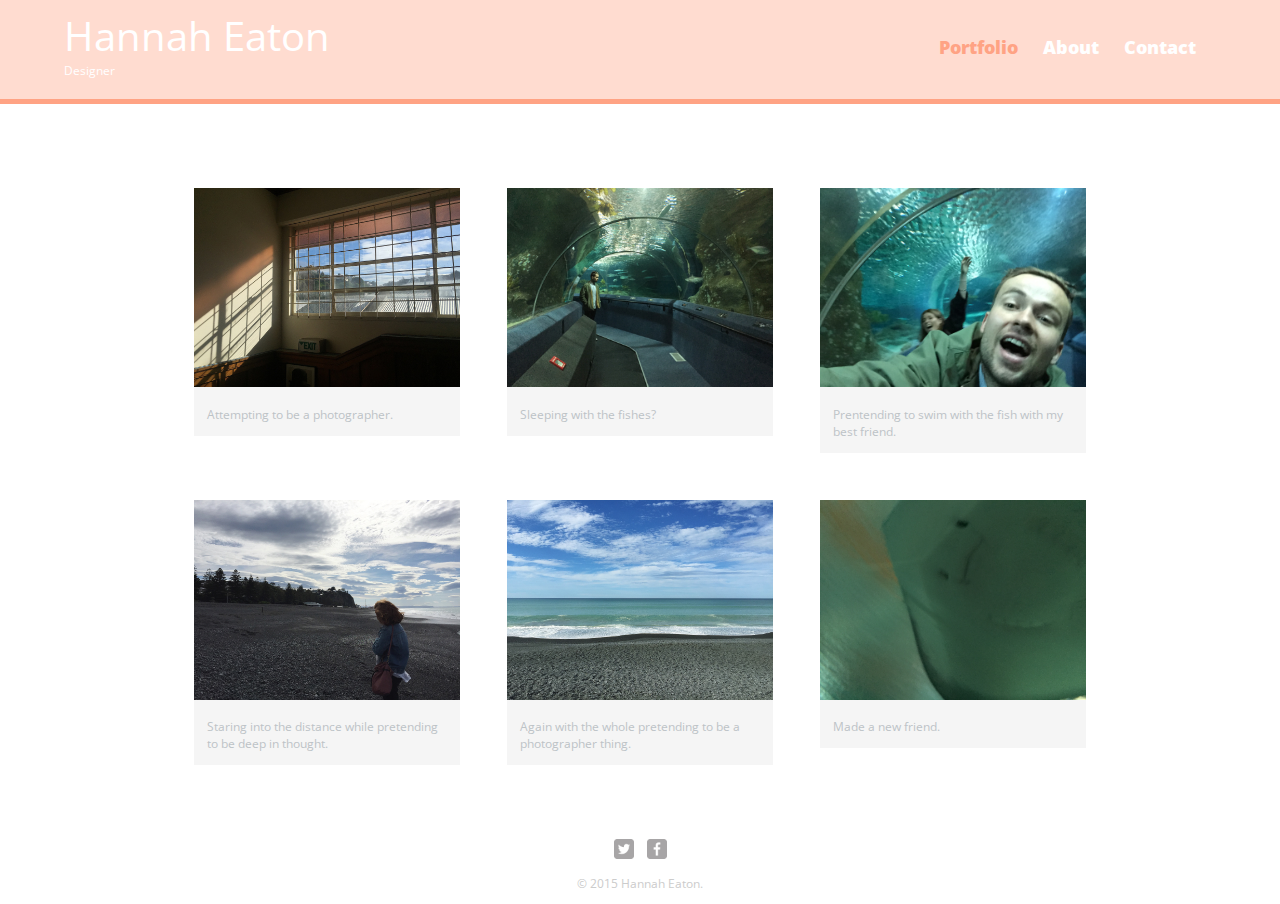
<file: index.html>
<!DOCTYPE html>
<html>
  <head>
    <meta charset="itf-8">
    <title>Hannah Eaton | Designer</title>
    <link rel="stylesheet" href="css/normalize.css">
    <link href='http://fonts.googleapis.com/css?family=Open+Sans:400,400italic,700,700italic' rel='stylesheet' type='text/css'>
    <link rel="stylesheet" href="css/main.css">
    <link rel="stylesheet" href="css/responsive.css">
    <meta name="viewport" content="width=device-width, intial-scale=1.0">
  </head>
  <body>
    <header>
      <a href="index.html" id="logo">
        <h1>Hannah Eaton</h1>
        <h2>Designer</h2>
      </a>
      <nav>
        <ul>
          <li><a href="index.html" class="selected">Portfolio</a></li>
          <li><a href="about.html">About</a></li>
          <li><a href="contact.html">Contact</a></li>
        </ul>
      </nav>
    </header>
    <div id="wrapper">
      <section>
        <ul id="gallery">
          <li>
            <a href="img/numbers-01.jpg">
              <img src="img/numbers-01.jpg" alt="">
              <p>Attempting to be a photographer.</p>
            </a>
          </li>
          <li>
            <a href="img/numbers-02.jpg">
              <img src="img/numbers-02.jpg" alt="">
              <p>Sleeping with the fishes?</p>
            </a>
          </li>
          <li>
            <a href="img/numbers-06.jpg">
              <img src="img/numbers-06.jpg" alt="">
              <p>Prentending to swim with the fish with my best friend.</p>
            </a>
          </li>
          <li>
            <a href="img/numbers-09.jpg">
              <img src="img/numbers-09.jpg" alt="">
              <p>Staring into the distance while pretending to be deep in thought.</p>
            </a>
          </li>
          <li>
            <a href="img/numbers-12.jpg">
              <img src="img/numbers-12.jpg" alt="">
              <p>Again with the whole pretending to be a photographer thing.</p>
            </a>
          </li>
           <li>
            <a href="img/numbers-13.jpg">
              <img src="img/numbers-13.jpg" alt="">
              <p>Made a new friend.</p>
            </a>
          </li
        </ul>
      </section>
      <footer>
        <a href="https://twitter.com/HannahEaton"><img src="img/twitter-wrap.png" alt="Twitter Logo" class="social-icon"></a>
        <a href="https://www.facebook.com/hannah.eaton"><img src="img/facebook-wrap.png" alt="Facebook Logo" class="social-icon"></a>
        <p>&copy; 2015 Hannah Eaton.</p>
      </footer>
    </div>
  </body>
</html>
</file>
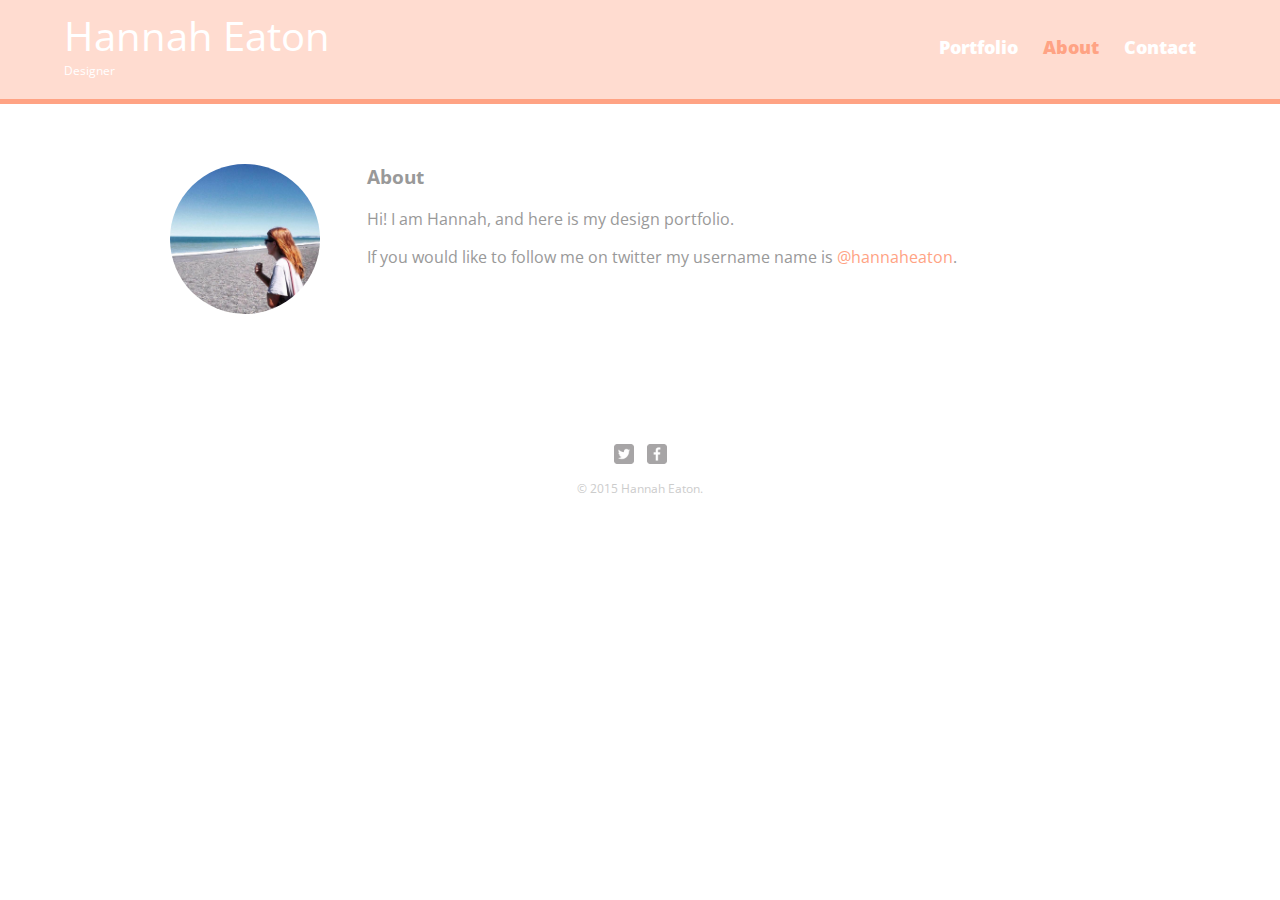
<file: about.html>
<!DOCTYPE html>
<html>
  <head>
    <meta charset="itf-8">
    <title>Hannah Eaton | Designer</title>
    <link rel="stylesheet" href="css/normalize.css">
    <link href='http://fonts.googleapis.com/css?family=Changa+One|Open+Sans:400,400italic,700,700italic,800' rel='stylesheet' type='text/css'>
    <link rel="stylesheet" href="css/main.css">
    <link rel="stylesheet" href="css/responsive.css">
    <meta name="viewport" content="width=device-width, intial-scale=1.0">
  </head>
  <body>
    <header>
      <a href="index.html" id="logo">
        <h1>Hannah Eaton</h1>
        <h2>Designer</h2>
      </a>
      <nav>
        <ul>
          <li><a href="index.html" >Portfolio</a></li>
          <li><a href="about.html"class="selected">About</a></li>
          <li><a href="contact.html">Contact</a></li>
        </ul>
      </nav>
    </header>
    <div id="wrapper">
      <section>
        <img src="img/nick.jpg" alt="Photograph of Hannah" class="profile-photo">
        <h3>About</h3>
        <p>Hi! I am Hannah, and here is my design portfolio.</p>
        <p>If you would like to follow me on twitter my username name is <a href="https://twitter.com/HannahEaton">@hannaheaton</a>.</p>
      </section>
      <footer>
        <a href="https://twitter.com/HannahEaton"><img src="img/twitter-wrap.png" alt="Twitter Logo" class="social-icon"></a>
        <a href="https://www.facebook.com/hannah.eaton"><img src="img/facebook-wrap.png" alt="Facebook Logo" class="social-icon"></a>
        <p>&copy; 2015 Hannah Eaton.</p>
      </footer>
    </div>
  </body>
</html>
</file>
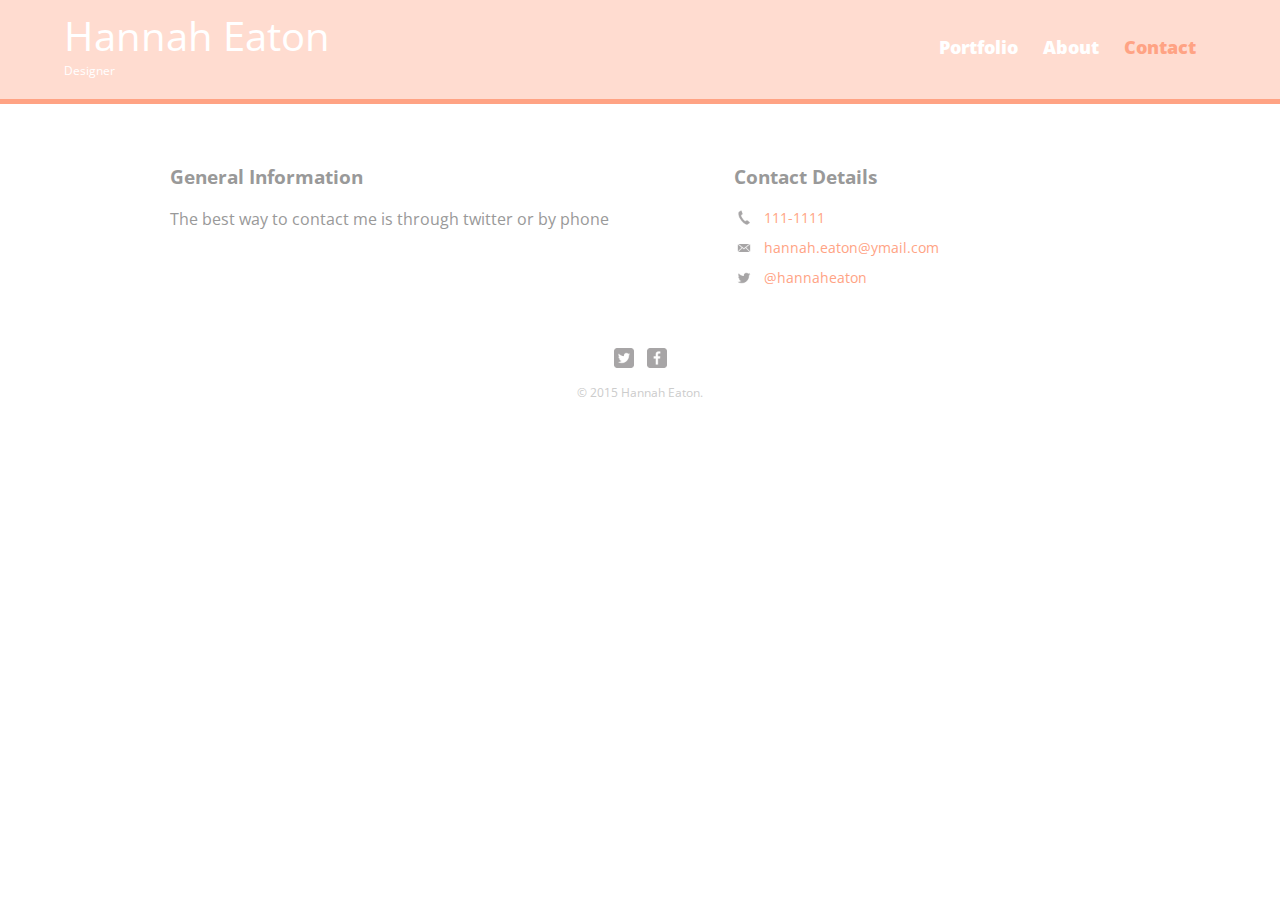
<file: contact.html>
<!DOCTYPE html>
<html>
  <head>
    <meta charset="itf-8">
    <title>Hannah Eaton | Designer</title>
    <link rel="stylesheet" href="css/normalize.css">
    <link href='http://fonts.googleapis.com/css?family=Changa+One|Open+Sans:400,400italic,700,700italic,800' rel='stylesheet' type='text/css'>
    <link rel="stylesheet" href="css/main.css">
    <link rel="stylesheet" href="css/responsive.css">
    <meta name="viewport" content="width=device-width, intial-scale=1.0">
  </head>
  <body>
    <header>
      <a href="index.html" id="logo">
        <h1>Hannah Eaton</h1>
        <h2>Designer</h2>
      </a>
      <nav>
        <ul>
          <li><a href="index.html" >Portfolio</a></li>
          <li><a href="about.html">About</a></li>
          <li><a href="contact.html" class="selected">Contact</a></li>
        </ul>
      </nav>
    </header>
    <div id="wrapper">
      <section id="primary">
        <h3>General Information</h3>
        <p>The best way to contact me is through twitter or by phone</p>
        
      </section>
      <section id="secondary">
        <h3>Contact Details</h3>
        <ul class= "contact-info">
          <li class="phone"><a href="tel:111-1111">111-1111</a></li>
          <li class="mail"><a href="mailto:hannah.eaton@ymail.com">hannah.eaton@ymail.com</a></li>
          <li class="twitter"><a href="https://twitter.com/HannahEaton">@hannaheaton</a></li>
          </ul>
      </section>
      <footer>
        <a href="https://twitter.com/HannahEaton"><img src="img/twitter-wrap.png" alt="Twitter Logo" class="social-icon"></a>
        <a href="https://www.facebook.com/hannah.eaton"><img src="img/facebook-wrap.png" alt="Facebook Logo" class="social-icon"></a>
        <p>&copy; 2015 Hannah Eaton.</p>
      </footer>
    </div>
  </body>
</html>
</file>
<file: css/main.css>
/*************
GENERAL
*************/

body {
  font-family: 'Open Sans', sans-serif;

}


#wrapper {
  max-width: 940px;
  margin: 0 auto;
  padding: 0 5%;
}

a {
  text-decoration: none;
}

img {
  max-width: 100%;
}

h3 {
  margin: 0 0 1em 0;
}

/*************
Heading
*************/


header {
  float: left;
  margin: 0 0 30px 0;
  padding: 5px 0 0 0;
  width: 100%;
}


#logo {
  text-align: center;
  margin: 0;
}

h1 {
  font-family: 'Open Sans', sans-serif;
  margin: 15px 0;
  font-size: 1.75em;
  font-weight: normal;
  line-height: 0.8em;
}

h2 {
  font-size: 0.75em;
  margin: -5px 0 0;
  font-weight: normal;
}


/*************
navigation
*************/



nav {
  text-align: center;
  padding: 10px 0 ;
  margin: 20px 0 0;
}

nav ul {
  list-style: none;
  margin: 0 10px;
  padding: 0;
}

nav li {
  display: inline-block;
}

nav a {
  font-weight: 800;
  padding: 15px 10px;

}

/*************
footer
*************/

footer {
  font-size: 0.75em;
  text-align: center;
  clear: both;
  padding-top: 50px;
  color: #ccc;
}

.social-icon {
  width: 20px;
  height: 20px;
  margin: 0 5px;

}


/*************
page: portfolio
*************/

#gallery {
  margin: 0;
  padding: 0;
  list-style: none;
}

#gallery li {
  float: left;
  width: 45%;
  margin: 2.5%;
  background-color: #f5f5f5;
  color: #bdc3c7;

}

#gallery li a p {
  margin: 0;
  padding: 5%;
  font-size: 0.75em;
  color: #bdc3c7;
}

/*************
page about
*************/

.profile-photo {
  display: block;
  max-width: 150px;
  margin: 0 auto 30px;
  border-radius: 100%;
}

/*************
Page: Contact
*************/

.contact-info {
  list-style: none;
  padding: 0;
  margin: 0;
  font-size: 0.9em;
}

.contact-info a {
  display: block;
  min-height: 20px;
  background-repeat: no-repeat;
  background-size: 20px 20px;
  padding: 0 0 0 30px;
  margin: 0 0 10px;
}

.contact-info li.phone a {
  background-image: url(../img/phone.png);
}

.contact-info li.mail a {
  background-image: url(../img/mail.png);
}

.contact-info li.twitter a {
  background-image: url(../img/twitter.png);
}




/*************
Colours
*************/
/*site body*/
body {
  background-color: #ffffff;
  color: #999;
}

/*green header*/
header {
  background: #FFDCD0;
  /*border-color: #ffffff;*/
}

/*nav background on moblie devices*/
nav {
  background: #FFA384;
}

/*logo text*/
h1, h2 {
  color: #ffffff;
}

/*links*/
a{
 color: #FFA384;
}


/*nav link*/
nav a, nav a:visited {
  color: #fff;
  
}
/*selected nav link*/
nav a.selected, nav a:hover {
  color: #FFA384;
}

/*site body*/
body {
  background-color: #ffffff;
  color: #999;
}
</file>
<file: css/responsive.css>
@media screen and (min-width: 480px) {

}

  /*************
  2 column layout
  *************/

#primary {
  width: 50%;
  float: left;

}

#secondary {
  width: 40%;
  float: right;
}

 /*************
  page: portfolio
  *************/

#gallery li {
  width: 28.3333%;
}

#gallery li:nth-child(4n) {
  clear: left;

}

 /*************
  page: about
  *************/

.profile-photo {
  float: left;
  margin: 0 5% 80px 0;
}


@media screen and (min-width: 660px) {

 /*************
 header
  *************/

  nav {
    background: none;
    float: right;
    font-size: 1.125em;
    margin-right: 5%;
    text-align: right;
    width: 45%;


  }

  #logo {
    float: left;
    margin-left: 5%;
    text-align: left;
    width: 45%;

  }

h1 {
    font-size: 2.5em;
 }

  h2 {
    font-size: 1m;
    margin-bottom: 20px;
  }

header {
    border-bottom: 5px solid #FFA384;
    margin-bottom: 60px;

  }




}
</file>
